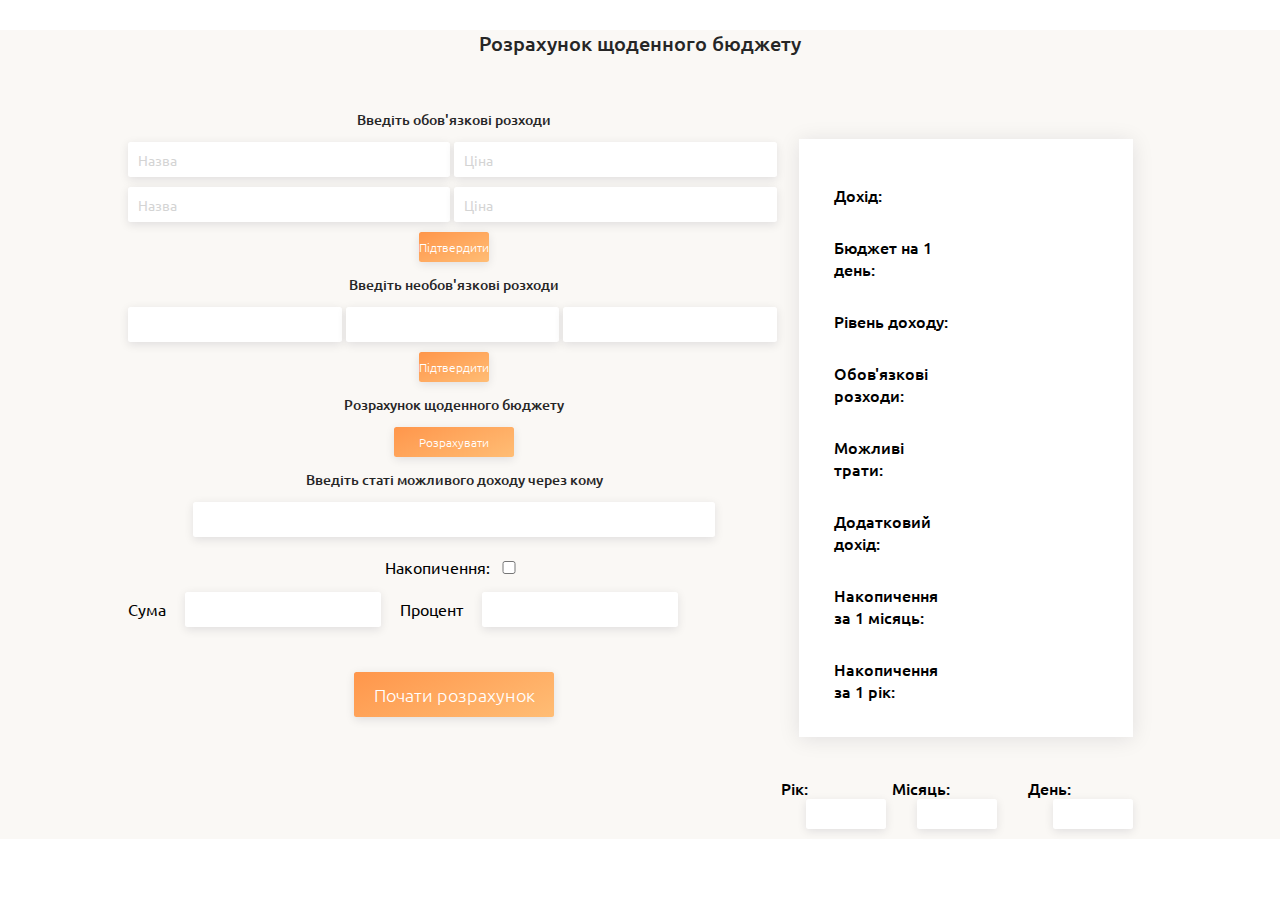
<file: index.html>
<!DOCTYPE html>
<html lang="en">
<head>
    <meta charset="UTF-8">
    <meta name="viewport" content="width=device-width, initial-scale=1.0">
    <meta http-equiv="X-UA-Compatible" content="ie=edge">
    <title>Document</title>
    <link href="https://fonts.googleapis.com/css?family=Ubuntu:300,400,500,700&amp;subset=cyrillic" rel="stylesheet">
    <link rel="stylesheet" href="css/style.css">
</head>
<body>
<div class="app">
    <div class="title">
        Розрахунок щоденного бюджету
    </div>
    <div class="main">
        <div class="data">
            <div class="choose-expenses">Введіть обов'язкові розходи</div>
            <input class="expenses-item" type="text" id="expenses_1" placeholder="Назва">
			<input class="expenses-item" type="text" id="expenses_2" placeholder="Ціна">
			<input class="expenses-item" type="text" id="expenses_3" placeholder="Назва">
			<input class="expenses-item" type="text" id="expenses_4" placeholder="Ціна">
            <button class="expenses-item-btn">Підтвердити</button>

            <div class="optionalexpenses">Введіть необов'язкові розходи</div>
			<input class="optionalexpenses-item" type="text" id="optionalexpenses_1">
			<input class="optionalexpenses-item" type="text" id="optionalexpenses_2">
			<input class="optionalexpenses-item" type="text" id="optionalexpenses_3">
            <button class="optionalexpenses-btn">Підтвердити</button>

            <div class="count-budget">Розрахунок щоденного бюджету</div>
            <button class="count-budget-btn">Розрахувати</button>

            <div class="choose-income-label">Введіть статі можливого доходу через кому</div>
            <input class="choose-income" type="text" id="income">

            <div class="checksavings">Накопичення:
                <input id="savings" type="checkbox" />
            </div>
            <label for="sum">Сума</label>
			<input class="choose-sum" id="sum" type="text">
			<label for="percent">Процент</label>
            <input class="choose-percent" id="percent" type="text">

            <div class="open">
                <button class="start" id="start">Почати розрахунок</button>
            </div>
        </div>
        <div class="result">
            <div class="result-table">
                <div class="budget">Дохід: </div>
                <div class="budget-value"></div>

                <div class="daybudget">Бюджет на 1 день: </div>
                <div class="daybudget-value"></div>

                <div class="level">Рівень доходу: </div>
                <div class="level-value"></div>

                <div class="expenses">Обов'язкові розходи: </div>
                <div class="expenses-value"></div>

                <div class="optionalexpenses">Можливі трати: </div>
                <div class="optionalexpenses-value"></div>

                <div class="income">Додатковий дохід: </div>
                <div class="income-value"></div>

                <div class="monthsavings">Накопичення за 1 місяць:</div>
                <div class="monthsavings-value"></div>

                <div class="yearsavings">Накопичення за 1 рік:</div>
                <div class="yearsavings-value"></div>
            </div>
            <div class="time-data">
                <div class="year">
                    Рік:
                    <input class="year-value" type="text" readonly>
                </div>
                <div class="month">
                    Місяць:
                    <input class="month-value" type="text" readonly>
                </div>
                <div class="day">
                    День:
                    <input class="day-value" type="text" readonly>
                </div>
            </div>
        </div>
    </div>
</div>
    <script src="js/main.js"></script>
</body>
</html>
</file>
<file: css/style.css>
* {
    box-sizing: border-box;
    margin: 0;
    padding: 0;
    font-family: Ubuntu;
    outline: 0
}

a {
    text-decoration: none
}

a:visited {
    text-decoration: none
}

a:hover {
    text-decoration: none
}

a:focus {
    text-decoration: none
}

a:active {
    text-decoration: none
}

.app {
    background-color: #faf8f5;
    min-height: 800px
}

.logo {
    width: 100%;
    height: 60px;
    line-height: 60px;
    background-color: #fff;
    box-shadow: 0 1.5px 10px 0 rgba(1, 0, 42, .05);
    text-align: center
}

.logo span {
    color: #ff6a30
}

.title {
    width: 100%;
    margin-top: 30px;
    font-weight: 500;
    font-size: 20px;
    color: #262626;
    text-align: center
}

.main {
    display: flex;
    margin: 0 10%;
    padding-top: 40px
}

.data .choose-expenses, .data .choose-income-label, .data .count-budget, .data .optionalexpenses {
    margin: 13px 0;
    font-weight: 500;
    font-size: 14px;
    color: #262626;
    text-align: center
}

.data .choose-income, .data .choose-percent, .data .choose-sum, .data .expenses-item, .data .optionalexpenses-item {
    height: 35px;
    width: calc((100% / 2) - 4px);
    border-radius: 2.5px;
    background-color: #fff;
    box-shadow: 0 2.5px 10px 0 rgba(1, 0, 42, .1);
    border: none;
    padding-left: 10px;
    margin-bottom: 10px;
    font-size: 14px;
    color: #a7a7a7
}

.data .choose-income::-webkit-input-placeholder, .data .choose-percent::-webkit-input-placeholder, .data .choose-sum::-webkit-input-placeholder, .data .expenses-item::-webkit-input-placeholder, .data .optionalexpenses-item::-webkit-input-placeholder {
    opacity: .3
}

.data .choose-income:-ms-input-placeholder, .data .choose-percent:-ms-input-placeholder, .data .choose-sum:-ms-input-placeholder, .data .expenses-item:-ms-input-placeholder, .data .optionalexpenses-item:-ms-input-placeholder {
    opacity: .3
}

.data .choose-income::-ms-input-placeholder, .data .choose-percent::-ms-input-placeholder, .data .choose-sum::-ms-input-placeholder, .data .expenses-item::-ms-input-placeholder, .data .optionalexpenses-item::-ms-input-placeholder {
    opacity: .3
}

.data .choose-income::placeholder, .data .choose-percent::placeholder, .data .choose-sum::placeholder, .data .expenses-item::placeholder, .data .optionalexpenses-item::placeholder {
    opacity: .3
}

.data .count-budget-btn, .data .expenses-item-btn, .data .optionalexpenses-btn {
    width: 70px;
    height: 30px;
    display: block;
    margin: 0 auto;
    border: none;
    border-radius: 2.5px;
    background-image: linear-gradient(336deg, #ffbd75, #ff964b), linear-gradient(#fff, #fff);
    box-shadow: 0 2.5px 10px 0 rgba(1, 0, 42, .1);
    color: #fff;
    font-weight: 100;
    font-size: 12px;
    cursor: pointer
}

.data .optionalexpenses-item {
    width: calc((100% / 3) - 4px)
}

.data .count-budget-btn {
    width: 120px
}

.data .choose-income {
    display: block;
    width: 80%;
    margin: 0 auto
}

.data .checksavings {
    margin: 0 auto;
    margin-top: 20px;
    text-align: center
}

.data .checksavings input {
    width: 30px
}

.data .choose-percent, .data .choose-sum {
    width: 30%;
    margin: 15px
}

.data .start {
    width: 70px;
    height: 30px;
    display: block;
    margin: 0 auto;
    border: none;
    border-radius: 2.5px;
    background-image: linear-gradient(336deg, #ffbd75, #ff964b), linear-gradient(#fff, #fff);
    box-shadow: 0 2.5px 10px 0 rgba(1, 0, 42, .1);
    color: #fff;
    font-weight: 100;
    font-size: 12px;
    cursor: pointer;
    width: 200px;
    height: 45px;
    margin-top: 30px;
    font-size: 18px;
    font-weight: 100
}

.result {
    width: 50%
}

.result-table {
    display: flex;
    flex-wrap: wrap;
    justify-content: space-between;
    width: 90%;
    min-height: 400px;
    margin: 0 auto;
    margin-top: 42px;
    padding: 25px;
    background-color: #fff;
    box-shadow: 0 1.5px 20px 0 rgba(1, 0, 42, .1)
}

.result-table .budget, .result-table .budget-value, .result-table .daybudget, .result-table .daybudget-value, .result-table .expenses, .result-table .expenses-value, .result-table .income, .result-table .income-value, .result-table .level, .result-table .level-value, .result-table .monthsavings, .result-table .monthsavings-value, .result-table .optionalexpenses, .result-table .optionalexpenses-value, .result-table .yearsavings, .result-table .yearsavings-value {
    width: 48%;
    margin-top: 10px;
    min-height: 40px;
    padding: 10px;
    font-weight: 500
}

.result-table .budget-value, .result-table .daybudget-value, .result-table .expenses-value, .result-table .income-value, .result-table .level-value, .result-table .monthsavings-value, .result-table .optionalexpenses-value, .result-table .yearsavings-value {
    color: #61a654;
    word-break: break-word
}

.result .time-data {
    width: 100%;
    margin: 0 auto;
    display: flex;
    justify-content: space-around;
    margin-top: 40px
}

.result .time-data .day, .result .time-data .month, .result .time-data .year {
    font-size: 16px;
    font-weight: 500
}

.result .time-data .day-value, .result .time-data .month-value, .result .time-data .year-value {
    height: 35px;
    width: calc((100% / 2) - 4px);
    border-radius: 2.5px;
    background-color: #fff;
    box-shadow: 0 2.5px 10px 0 rgba(1, 0, 42, .1);
    border: none;
    padding-left: 10px;
    margin-bottom: 10px;
    font-size: 14px;
    color: #a7a7a7;
    width: 80px;
    height: 30px;
    margin-left: 25px
}
</file>
